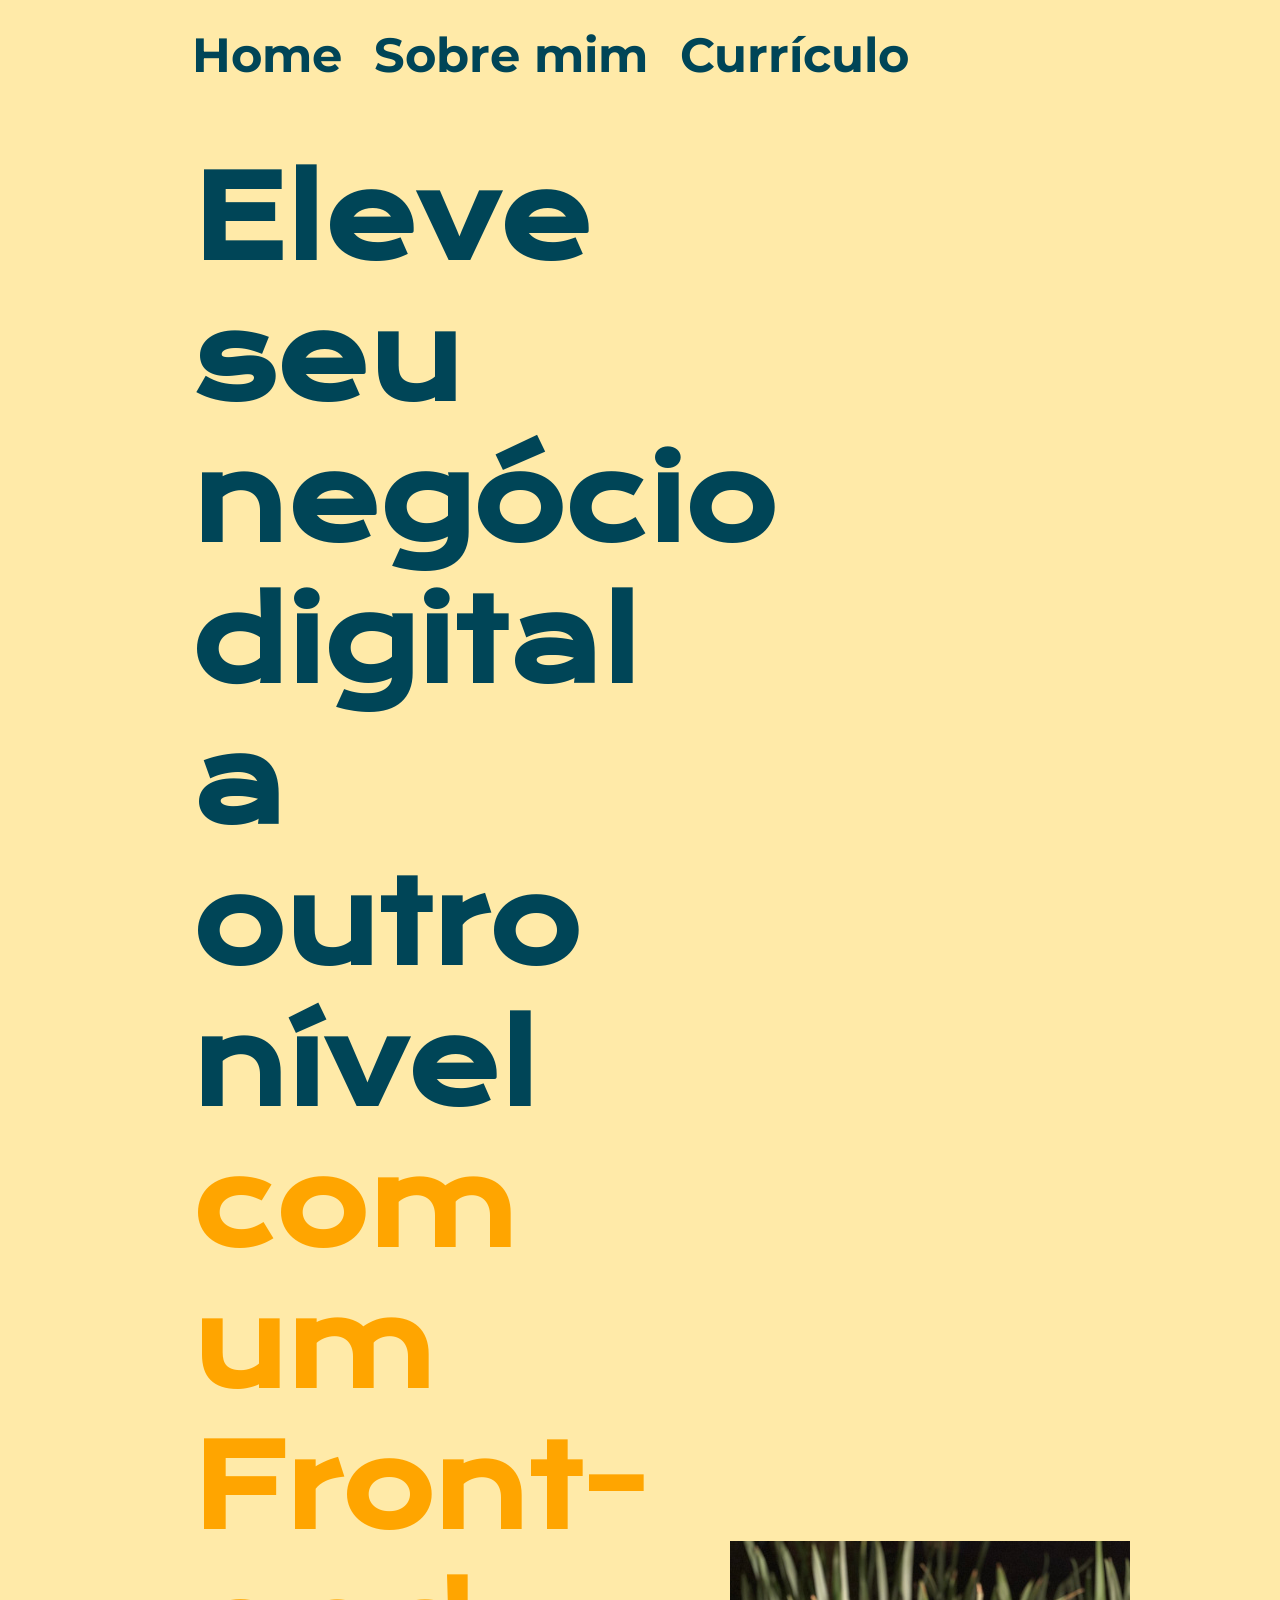
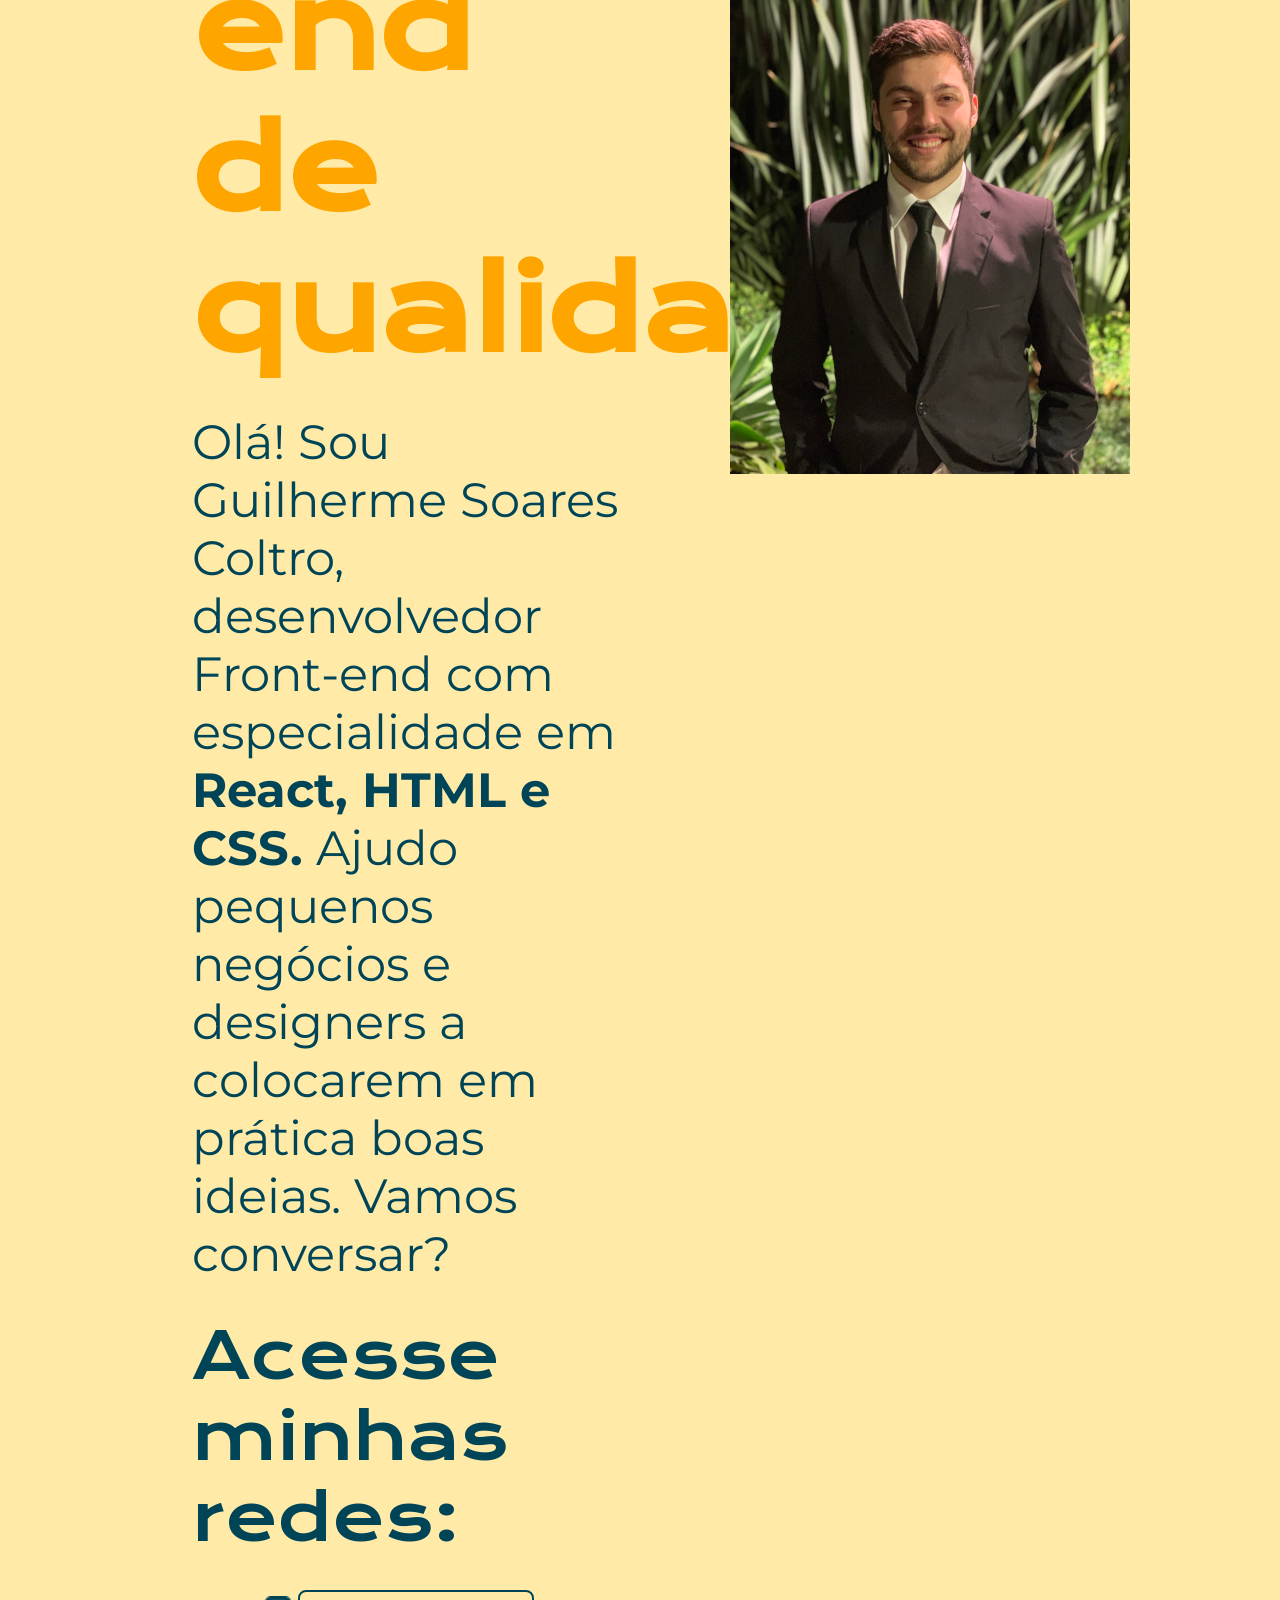
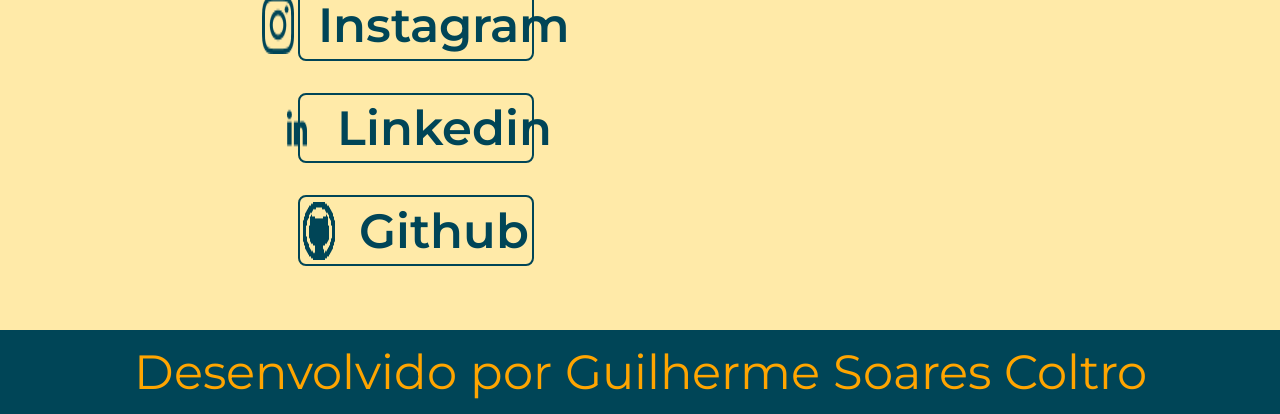
<file: index.html>
<!DOCTYPE html>
<html lang="pt-br">
<head>
    <meta charset="UTF-8">
    <meta http-equiv="X-UA-Compatible" content="IE=edge">
    <meta name="viewport" content="width=device-width, initial-scale=1.0">
    <title>Home - Portifólio</title>
    <link rel="stylesheet" href="./styles/style1.css">
</head>

<body>
   <header class="cabecalho">       <!-- cabeçalho   -->
        <nav class="cabecalho__menu">  <!-- links de navegaçao   -->
            <a class="cabecalho__menu__link" href="index1.html"><strong>Home</strong></a>
            <a class="cabecalho__menu__link" href="about.html"><strong>Sobre mim</strong></a>
            <a class="cabecalho__menu__link" href="curriculo.html"><strong>Currículo</strong></a>
            
        </nav>


    </header>
    
    <main class ="apresentacao">  
        <section class="apresentacao__conteudo">
            <h1 class="apresentacao__conteudo__titulo">Eleve seu negócio digital a outro nível<strong class ="destaque__titulo"> com um Front-end de qualidade!</strong></h1>    
            
            <p class="apresentacao__conteudo__texto">Olá! Sou Guilherme Soares Coltro, desenvolvedor Front-end com especialidade em<strong class="destaque__texto"> React, HTML e CSS.</strong> Ajudo pequenos negócios e designers a colocarem em prática boas ideias. Vamos conversar? </p>

            <div class="apresentacao__links">
                <h2 class="apresentacao__links__subtitulo">Acesse minhas redes:</h2>
                <a class="apresentacao__links__nav" href="https://instagram.com/coltroguilherme">
                <img src="./assets/insta.png"> 
                Instagram
                <a class="apresentacao__links__nav" href="https://linkedin.com/">
                <img src="./assets/linkedin.png"> 
                Linkedin


                <a class="apresentacao__links__nav" href="https://github.com">
                <img src="./assets/github2.png"> 
                Github
                </a>
                
                
            </div>

        </section>
        <img class="apresentacao__imagem" src="./assets/perfilred.JPG" alt="Foto Perfil">
        

    </main>
    <footer class="rodape"> 
    <p class="rodape__texto">Desenvolvido por Guilherme Soares Coltro


    </p>    
    </footer>
    
</body>
</html>
</file>
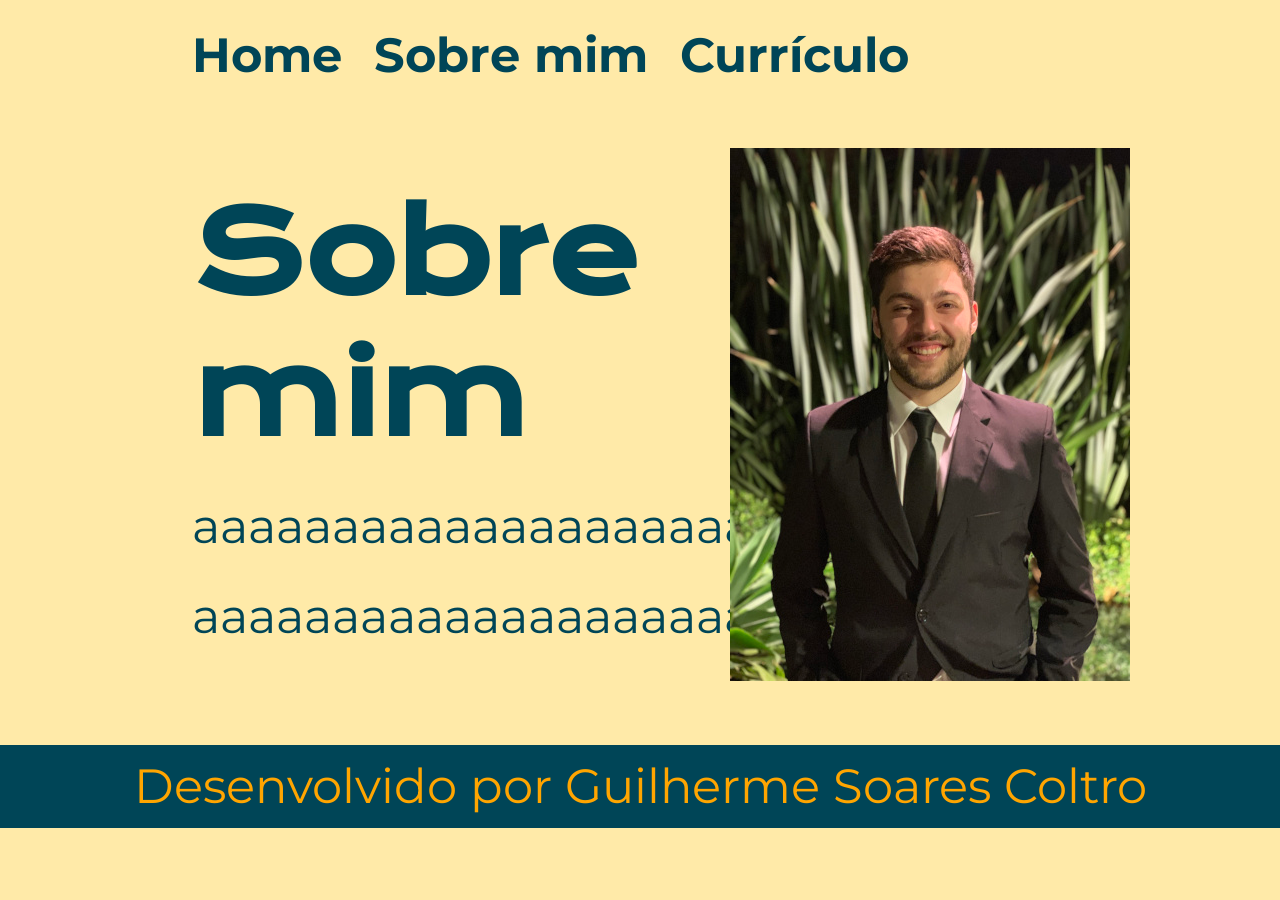
<file: about.html>
<!DOCTYPE html>
<html lang="en">
<head>
    <meta charset="UTF-8">
    <meta http-equiv="X-UA-Compatible" content="IE=edge">
    <meta name="viewport" content="width=device-width, initial-scale=1.0">
    <title>Sobre mim - Portifólio</title>
    <link rel="stylesheet" href="./styles/style1.css">
</head>
<body>
    <header class="cabecalho">       <!-- cabeçalho   -->
        <nav class="cabecalho__menu">  <!-- links de navegaçao   -->
            <a class="cabecalho__menu__link" href="index1.html"><strong>Home</strong></a>
            <a class="cabecalho__menu__link" href="about.html"><strong>Sobre mim</strong></a>
            <a class="cabecalho__menu__link" href="curriculo.html"><strong>Currículo</strong></a>
        </nav>


    </header>

    <main class ="apresentacao">  
        <section class="apresentacao__conteudo">
            <h1 class="apresentacao__conteudo__titulo">Sobre mim</h1>  
            <p class="apresentacao__conteudo__texto">aaaaaaaaaaaaaaaaaaaaaa</p>
            <p class="apresentacao__conteudo__texto">aaaaaaaaaaaaaaaaaaaaaaaa</p>    <!-- segurando a tecla alt consegue escrever em dois lugares *\ -->
            
            
                
                
            

        </section>
        <img class="apresentacao__imagem" src="./assets/perfilred.JPG" alt="Foto Perfil">
        

    </main>
    <footer class="rodape"> 
        <p class="rodape__texto">Desenvolvido por Guilherme Soares Coltro</p>    
    </footer>

</body>
</html>
</file>
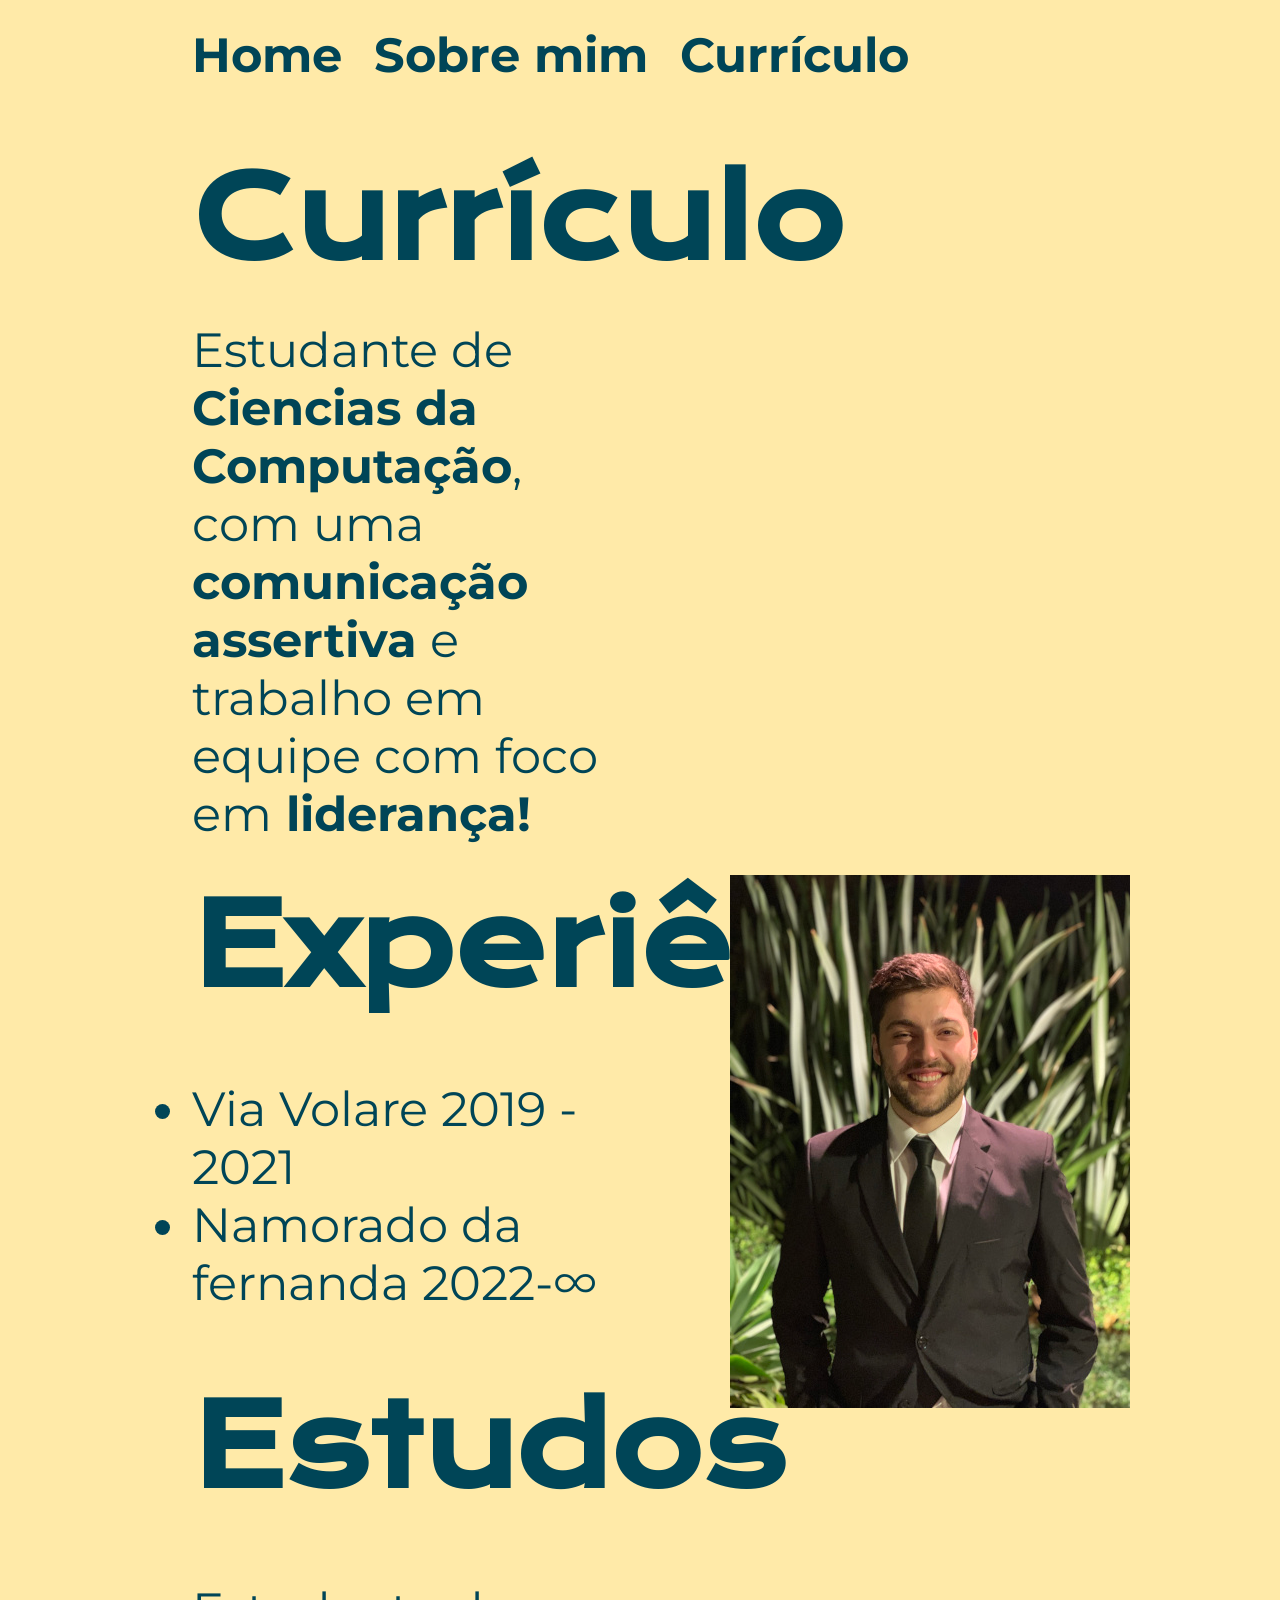
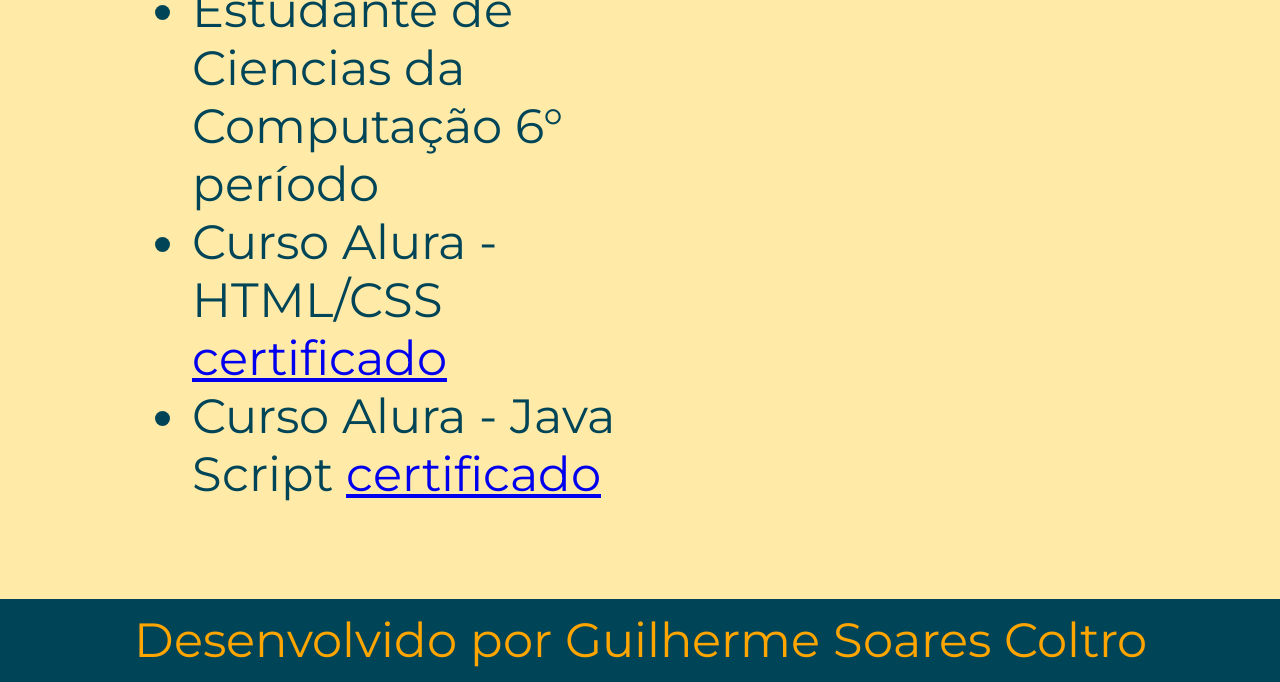
<file: curriculo.html>
<!DOCTYPE html>
<html lang="en">
<head>
    <meta charset="UTF-8">
    <meta http-equiv="X-UA-Compatible" content="IE=edge">
    <meta name="viewport" content="width=device-width, initial-scale=1.0">
    <title>Currículo - Portifólio</title>
    <link rel="stylesheet" href="./styles/style1.css">
</head>
<body>
    <header class="cabecalho">       <!-- cabeçalho   -->
        <nav class="cabecalho__menu">  <!-- links de navegaçao   -->
            <a class="cabecalho__menu__link" href="index1.html"><strong>Home</strong></a>
            <a class="cabecalho__menu__link" href="about.html"><strong>Sobre mim</strong></a>
            <a class="cabecalho__menu__link" href="curriculo.html"><strong>Currículo</strong></a>
            
        </nav>


    </header>
    <main class ="apresentacao">  
        <section class="apresentacao__conteudo">
            <h1 class="apresentacao__conteudo__titulo">Currículo</h1>    
            
            <p class="apresentacao__conteudo__texto">Estudante de<strong class="destaque__texto"> Ciencias da Computação</strong>, com uma <strong class="destaque__texto">comunicação assertiva</strong> e trabalho em equipe com foco em<strong class="destaque__texto"> liderança!</strong>  </p>

            <h2 class="apresentacao__conteudo__titulo">Experiências</h2>
            <p class="apresentacao__conteudo__texto">
            <ul class="apresentacao__conteudo__texto">
                <li> Via Volare 2019 - 2021</li>
                <li> Namorado da fernanda 2022-∞</li>
             </ul>
            </p>
            <h2 class="apresentacao__conteudo__titulo">Estudos</h2>
            <p class="apresentacao__conteudo__texto">
            <ul class="apresentacao__conteudo__texto">
                
                <li> Estudante de Ciencias da Computação 6° período</li>
                <li> Curso Alura - HTML/CSS <a href="https://cursos.alura.com.br/dashboard?new=true">certificado</a></li>
                <li> Curso Alura - Java Script <a href="https://cursos.alura.com.br/dashboard?new=true">certificado</a></li>

            </ul>

            </p>
                
            </div>

        </section>
        <img class="apresentacao__imagem" src="./assets/perfilred.JPG" alt="Foto Perfil">
        

    </main>
    <footer class="rodape"> 
        <p class="rodape__texto">Desenvolvido por Guilherme Soares Coltro
    
    
        </p>    
        </footer>


    
</body>
</html>
</file>
<file: styles/style1.css>
@import url('https://fonts.googleapis.com/css2?family=Krona+One&display=swap');
@import url('https://fonts.googleapis.com/css2?family=Krona+One&family=Montserrat&display=swap');
@import url('https://fonts.googleapis.com/css2?family=Montserrat:wght@600&family=Oswald:wght@300&display=swap');

:root{
    --cor-back:#FFEAA8;                               
    --cor-text:#004557;
    --cor-destaque:orange;
    --cor-rodape:#004557;
    
    --fonte-primaria:'Krona One', sans-serif;
    --fonte-secundaria:'Montserrat', sans-serif;

} 
          /*root é ultilizado para inserir a variavel em um escopo global, mas caso */   /*  seja apenas em determnado local, colocar a variavel dentro do body, head, etc  */




* {
    margin: 0;
    padding: 0;
}

body{
    height: 100vh;
    /* box-sizing : border-box; */
    background-color: var(--cor-back);
    color:var(--cor-text);
}
.cabecalho{
    padding:2% 0% 0% 15% ;
       
    
}
.cabecalho__menu{
    display: flex;
    gap:2rem;

}
.cabecalho__menu__link{   
    font-family: var(--fonte-secundaria);
    font-size: 3rem;      /*16 PIXELS = 1 REM  */
    font-weight: 600;
    color:var(--cor-text);
    text-decoration: none;

}
.cabecalho__menu__link:hover{
    color:var(--cor-destaque);;
}

.destaque__titulo{
    color:var(--cor-destaque);;
    
}
.destaque__texto{
    color:var(--cor-text);

}

.apresentacao{ 
    gap:10%;
    padding:5% 15%;
    display: flex;  
    align-items: center; 
    justify-content: space-between;
    
}
.apresentacao__conteudo{
    width: 50%;
    display:flex;
    flex-direction: column;
    gap: 2rem;

}
.apresentacao__conteudo__titulo{
    font-family: var(--fonte-primaria);
    font-size: 7rem;

}
.apresentacao__conteudo__texto{
    font-size: 3rem;
    font-family: var(--fonte-secundaria);

}
.apresentacao__conteudo__texto2{
    font-size: 3rem;
    font-family: var(--fonte-secundaria);
    padding:1%;
    text-decoration: none;
    color:var(--cor-text);
}




.apresentacao__links{
    display:flex;
    flex-direction: column;
    justify-content: space-between;
    align-items:center;
    gap:2rem;
}
.apresentacao__links__subtitulo{
    font-family: var(--fonte-primaria);
    font-weight: 400;
    font-size: 4rem;
    


/* ctrl + k + c */
}
.apresentacao__links__nav{
     /* background-color: var(--cor-destaque);; ANTIGO BOTAO COM COR INTEIRA */
    
    display: flex;
    justify-content: center;           /*centraliza os elementos dentro da flexbox */
    gap: 1.5rem;
    border: 2px solid var(--cor-text);  /*         https://www.w3schools.com/css/css_border.asp          */
    width: 50%  ;
    text-align: center;
    border-radius: 0.5rem;
    font-size: 3rem;
    padding: 1%  ;
    text-decoration: none;
    color:var(--cor-text);
    font-family: var(--fonte-secundaria);
    font-weight: 600;

}
.apresentacao__links__nav:hover{
    background-color: var(--cor-destaque);;              /* https://www.w3schools.com/cssref/sel_hover.php */
}
.apresentacao__imagem{
    width: 50%;

}


.rodape{
    padding: 1%;
    color:var(--cor-destaque);;
    background-color: var(--cor-rodape);;
    text-align: center;
    font-family: var(--fonte-secundaria);
    font-size: 3rem;

}
                                 /*        https://developer.mozilla.org/pt-BR/docs/Web/CSS/Media_Queries/Using_media_queries     */
@media(max-width:1200px){
    .cabecalho{
        padding:5%;
        
    }
    .cabecalho__menu{
        justify-content: center;
        display: flex;
        flex-direction: row;
        

    }


    .apresentacao{
        padding:5%;
        display: flex;
        flex-direction: column-reverse;    
    }
    .apresentacao__conteudo{
        width: auto;
    }


}
</file>
